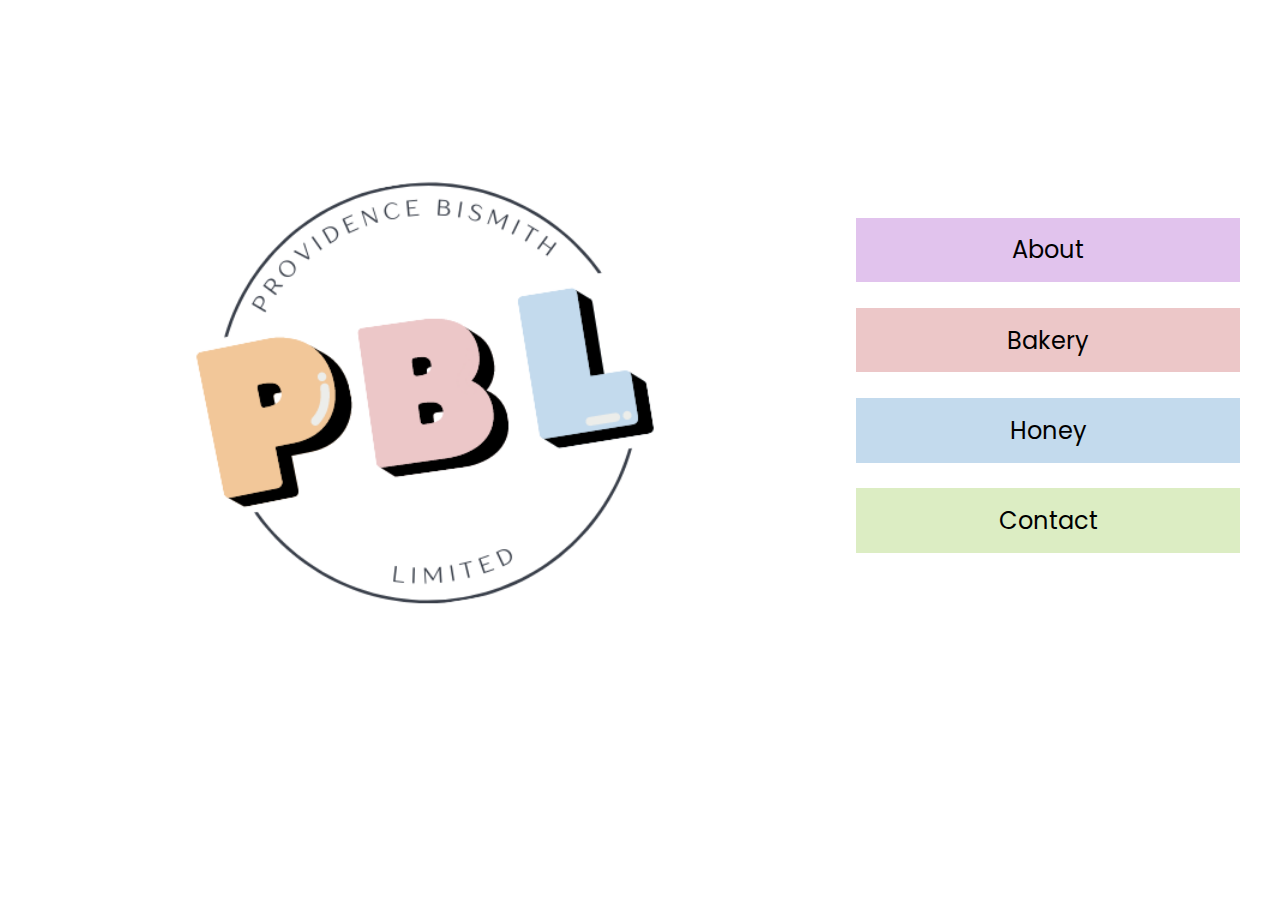
<file: index.html>
<!DOCTYPE html>

<html>
  <head>
    <meta charset="utf-8">
    <meta http-equiv="X-UA-Compatible" content="IE=edge">
    <title></title>
    <meta name="description" content="">
    <meta name="viewport" content="width=device-width, initial-scale=1">
    <link rel="stylesheet" href="PBL.css">
  </head>
  <body id="indexbody">

    <div id="logoindex">
                
      <img src="logo.png" alt="logo" width="600px">
    

</div>

<div id="buttondiv">
  <a href="about.html"><button id="abobutton"> About </button></a>
  <br>
  <a href="PBL Bakery.html"> <button id="bakbutton" >Bakery </button> </a>
  <br>
  <a href="PBL Honey.html"><button id="honbutton"> Honey </button></a>
  <br>
  <a href="Contact.html"><button id="conbutton"> Contact </button></a>
  <br>
</div>
    
    <script src="PBL.js" async defer></script>
  </body>
</html>
</file>
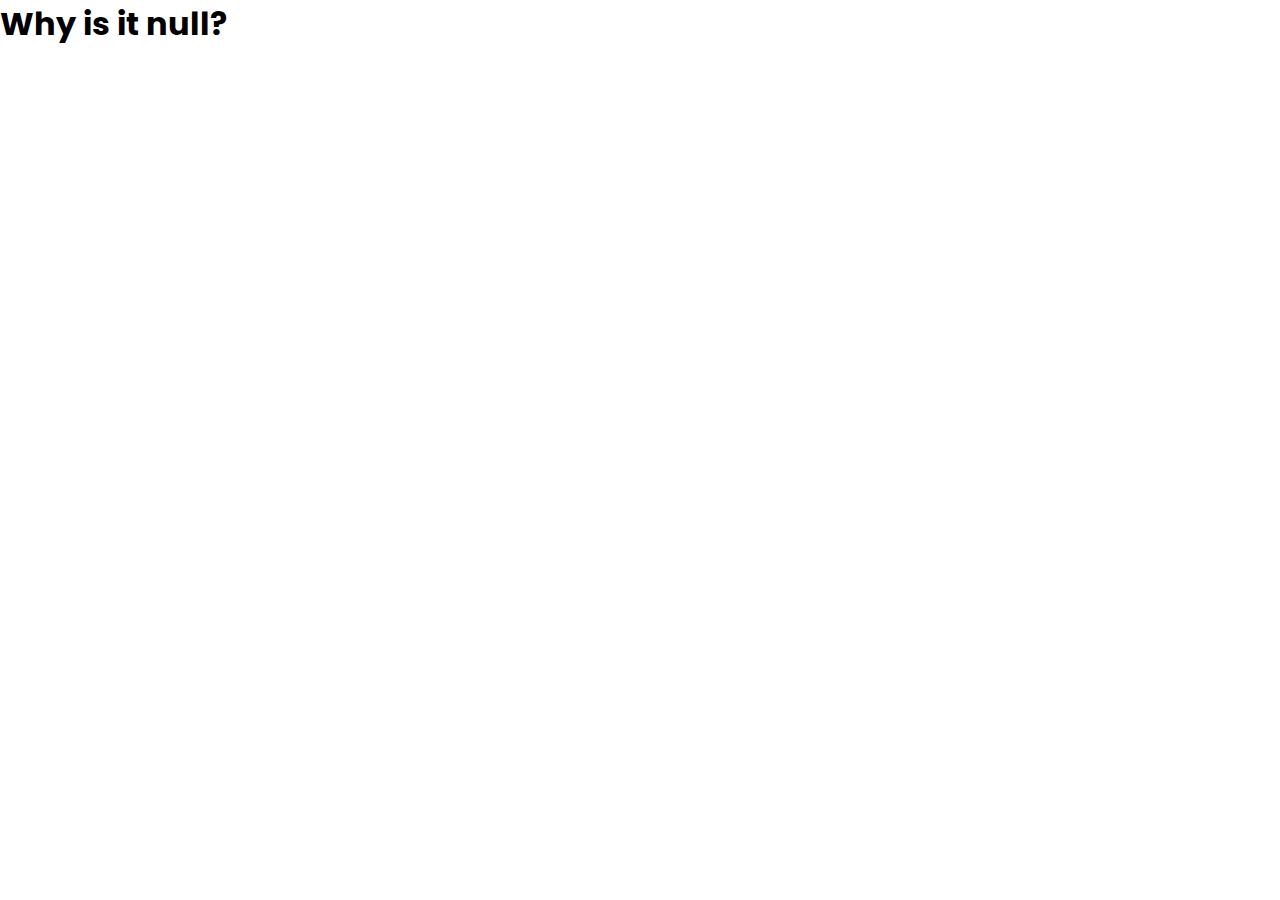
<file: cart.html>
<!DOCTYPE html>

<html>
    <head>
        <meta charset="utf-8">
        <meta http-equiv="X-UA-Compatible" content="IE=edge">
        <title></title>
        <meta name="description" content="">
        <meta name="viewport" content="width=device-width, initial-scale=1">
        <link rel="stylesheet" href="PBL.css">
    </head>
    <body>
   
        <h1 id="cart"> Why is it null?</h1>
        
        <script src="PBL.js" async defer></script>
    </body>
</html>
</file>
<file: PBL.css>
/* Navigation Bar */

@import url('https://fonts.googleapis.com/css?family=Poppins:200,300,400,500,600,700,800,900&display=swap');

*{ 
    margin: 0; 
    padding: 0; 
    box-sizing: border-box; 
    font-family: 'Poppins', sans-serif; 
   
} 



.fa-bars {
    font-size: 30px;
    font-size: 2vw;
    font-family:Cambria, Cochin, Georgia, Times, 'Times New Roman', serif;
    text-decoration: none;
    color: #333;  
    font-weight: 100; 
    position: absolute;
    left: 30px;
    top: 20px;

    

}

#navbody { 
    display: flex; 
    justify-content: center; 
    align-items: center; 
    min-height: 100vh; 
    position:fixed;
    width: 100%;
    z-index: 1;
    overflow: hidden; 
} 

#navigation { 
    position: relative; 
    display: none;
}

#navigation a{ 
    list-style: none; 
    text-align: center;    
} 

#navigation a { 
    color: #333; 
    text-decoration: none; 
    font-size: 3em; 
    font-size: 4vw;
    padding: 5px 20px; 
    display: inline-flex; 
    font-weight: 200; 
    transition: 0.5s; 
} 

#navigation :hover a { 
    color: #0002; 
} 

#navigation :hover a { 
    color: #000; 
    background: rgba(255,255,255,1); 
} 

#navigation a:before { 
    content: ''; 
    position: absolute; 
    top: 50%; 
    left: 40%; 
    transform: translate(-50%,-50%); 
    display: flex; 
    justify-content: center; 
    align-items: center; 
    font-size: 4em;
    color: rgba(0,0,0,.1); 
    border-radius: 50%; 
    z-index: -1; 
    opacity: 0; 
    font-weight: 900; 
    text-transform: uppercase; 
    letter-spacing: 500px; 
    transition: letter-spacing 0.5s,left 0.5s; 
} 

#navigation a:hover:before { 
    content: attr(data-text); 
    opacity: 1; left: 50%; 
    letter-spacing: 10px; 
    width: 1800px; 
    height: 1800px; 
} 

#home:before { 
    background: #E1C3ED; 
} 

#bakery:before { 
    background: #ECC7C8; 
}

#honey:before { 
    background: #C3DAED; 
} 

#contact:before { 
    background: #DCEDC3; 
} 



/*indexpage - new */

#logoindex{

    float: left;
    margin: 10%;
}

#abobutton{
    width: 30%;
    margin-top: 17%;
    margin-bottom: 2%;
    padding: 1% 2%;
    font-size: 150%;
    background-color: #E1C3ED; 
    border-color: transparent;

}

#abobutton:hover{
    background-color: white;
    transition: 1s;
}
#bakbutton{
    width: 30%;
    margin-bottom: 2%;
    padding: 1% 2%;
    font-size: 150%;
    background-color:#ECC7C8;
    border-color: transparent;
}

#bakbutton:hover{
    background-color: white;
    transition: 1s
}

#honbutton{
    width: 30%;
    margin-bottom: 2%;
    padding: 1% 2%;
    font-size: 150%;
    background-color:#C3DAED;
    border-color: transparent;
      
}

#honbutton:hover{
    background-color: white;
    transition: 1s
}


#conbutton{
    width: 30%;
    margin-bottom: 20%;
    padding: 1% 2%;
    font-size: 150%;
    background-color: #DCEDC3;
    border-color: transparent;

}

#conbutton:hover{
    background-color: white;
    transition: 1s
}
/* header */

#header{
    background-image:url(Splash.png);
    background-repeat: no-repeat;
    background-size: 100%;
    
}

#menu{
  font-weight: 100;
  font-size: 40px;
  font-size: 3vw;
  margin-left: 5%;
}

#opnbtn{
    color: #000;
}


#intro{

    margin-left:10%;
    margin-right:10%;
    text-align: center;
}

/*Footer */

#footer{
    background-image:url(Splash.png);
    background-repeat: no-repeat;
    background-size: cover;
    width: 100%;
    padding:2%;
}

#links{
    width: 100%;
    text-align: justify;
}

#iconfooter{
    font-size: 30px;
    font-size: 2vw;

}

#contactus{
    padding-left: 40%;
}

#webpages{
    padding-left: 5%;
}



/* Index page */

#info{
    width: 100%;
}


 #heading{

    font-weight: 400;
    font-size: 2vw;


}

#description{
    font-weight: 100;
    font-size: 1.25vw;
 
}

#right {

    width: 20%;
    float: right;
}

#left{

    width: 20%;

}

#Honeyimg{

    width:80%;
    height:60%;
}

#Bakeryimg{

    width:70%;
    height:60%;
}

#WAWI{

    width:70%;
    height:60%;
}

#logomain{
    height: 30%;
    width: 30%;
    margin-left: 35%;
}

/* Products */

#logo{
    text-align: center;


}

#flex-container {
    display: flex;
    justify-content: center;
    align-items: center;
    width: 90%;
    margin-left: 5%;
  }
  



#middle{
    width: 80%;
    margin: auto;
}

#products{
    width: 80%;
    margin-right: 10%;
    margin-left: 18%;
    margin-top: 5%;
    margin-top: 5%;

}


#productImg{
    width: 40%;
    height:40%;
    border-radius: 20%;

}

#productdestitle{

    font-size:20px;
    font-size: 1.5vw;

}

#productde{

    font-size:10px;
    font-size: 1vw;

}

#productprice{
    font-weight:bold;
    font-size:10px;
    font-size: 2vw;
}

/* Contact page */

#contact{
    text-align: center;
    font-size: 50px ;
    font-size: 4vw ;
}

#contactinfo{
    margin-left: 20%;
    font-weight: 100;
    font-size: 20px;
    font-size: 1.5vw;  
    text-align: center;
}

#contacttable{
    width: 80%;
    
}

#contacticon{
    font-size: 30px;
    font-size: 2vw;
}
</file>
